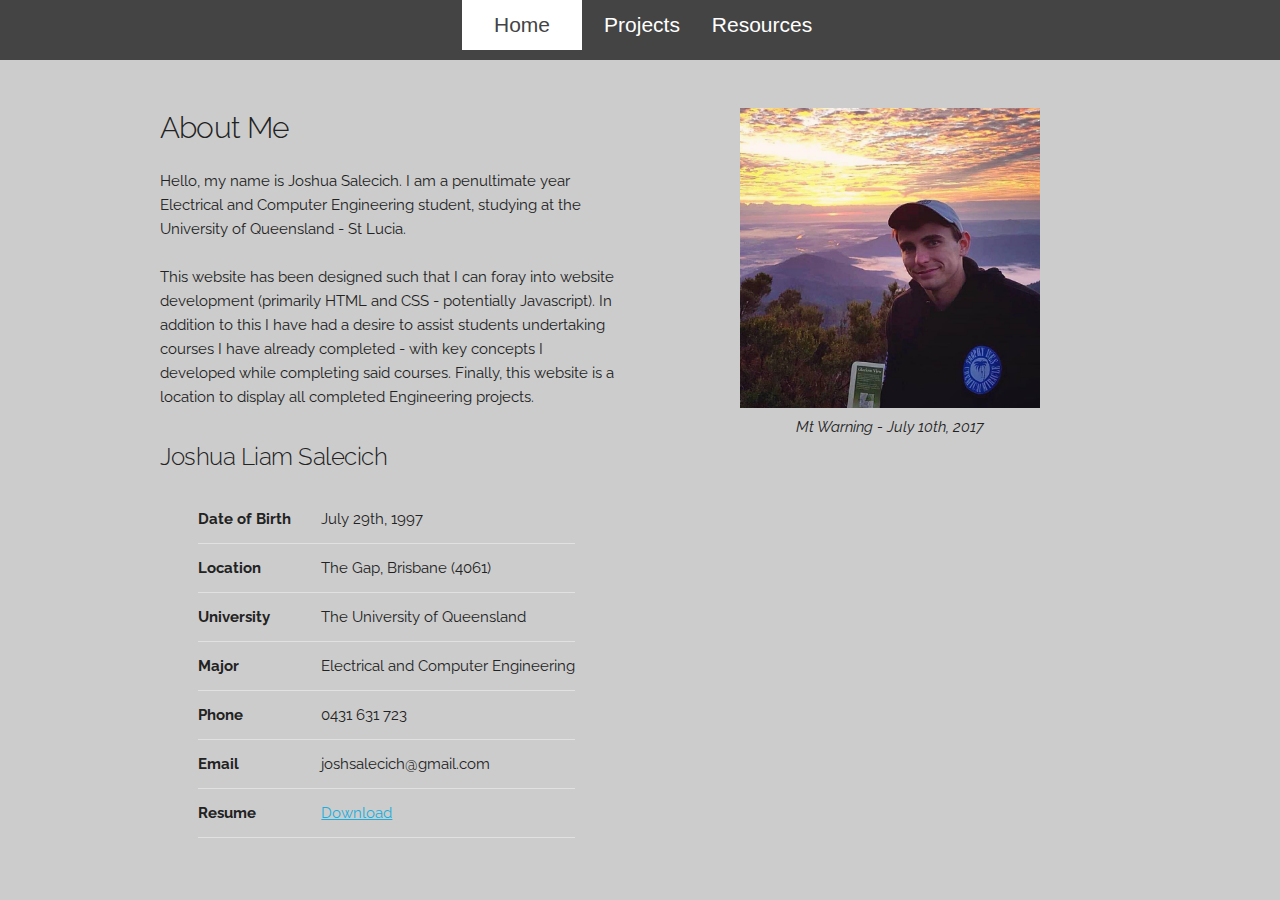
<file: index.html>
<!DOCTYPE html>
<html lang="en">
<head>

    <!-- Basic Page Needs
    –––––––––––––––––––––––––––––––––––––––––––––––––– -->
    <meta charset="utf-8">
    <title>Salecich, Joshua</title>
    <meta name="description" content="">
    <meta name="author" content="">

    <!-- Mobile Specific Metas
    –––––––––––––––––––––––––––––––––––––––––––––––––– -->
    <meta name="viewport" content="width=device-width, initial-scale=1">

    <!-- FONT
    –––––––––––––––––––––––––––––––––––––––––––––––––– -->
    <link href="//fonts.googleapis.com/css?family=Raleway:400,300,600" rel="stylesheet" type="text/css">

    <!-- CSS
    –––––––––––––––––––––––––––––––––––––––––––––––––– -->
    <link rel="stylesheet" href="css/normalize.css">
    <link rel="stylesheet" href="css/skeleton.css">
    <link rel="stylesheet" href="css/navbar.css">

    <!-- Favicon
    –––––––––––––––––––––––––––––––––––––––––––––––––– -->
    <link rel="icon" type="image/png" href="images/favicon.png">
    
    <!-- Navigation Bar
    –––––––––––––––––––––––––––––––––––––––––––––––––– -->
    
    <body class="navbar">
      <header>
        <div class="nav">
          <ul>
            <li class="home"><a class="active" href="#">Home</a></li>
            <li class="projects"><a href="projects/index.html">Projects</a></li>
            <li class="resources"><a href="#">Resources</a></li>
          </ul>
        </div>
      </header>
    </body>

</head>
    
<body>

  <!-- Primary Page Layout
  –––––––––––––––––––––––––––––––––––––––––––––––––– -->
  <div class="container">
    <div class="row">
        <div class="one-half column" style="margin-top: 5%">
            <h4>About Me</h4>
            <p>Hello, my name is Joshua Salecich. I am a penultimate year Electrical and Computer Engineering student, studying at the University of Queensland - St Lucia. <br/><br/>
                
            This website has been designed such that I can foray into website development (primarily HTML and CSS - potentially Javascript). In addition to this I have had a desire to assist students undertaking courses I have already completed - with key concepts I developed while completing said courses. Finally, this website is a location to display all completed Engineering projects.
            </p>
        </div>
        
        <div class="one-half column" style="margin-top: 5%">
            <center><img src="images/main.jpg" alt="Joshua Salecich Bio Picture" width="300" height="300"></center>
            <center><i><caption>Mt Warning - July 10th, 2017</caption></i></center>
        </div>
    </div>
            
    <div class="row">
        <h5>Joshua Liam Salecich</h5>
        <div class="column">
            <table>
                <tr>
                    <th>Date of Birth</th>
                    <td>July 29th, 1997</td>
                </tr>
                <tr>
                    <th>Location</th>
                    <td>The Gap, Brisbane (4061)</td>
                </tr>
                <tr>
                    <th>University</th>
                    <td>The University of Queensland</td>
                </tr>
                <tr>
                    <th>Major</th>
                    <td>Electrical and Computer Engineering</td>
                </tr>
                <tr>
                    <th>Phone</th>
                    <td>0431 631 723</td>
                </tr>
                <tr>
                    <th>Email</th>
                    <td>joshsalecich@gmail.com</td>
                </tr>
                <tr>
                    <th>Resume</th>
                    <td><a href="files/Joshua Salecich - Resume.pdf" download>Download</a></td>
                </tr>
            </table>
        </div>
    </div>
        
  </div>
    

<!-- End Document
  –––––––––––––––––––––––––––––––––––––––––––––––––– -->
</body>
</html>
</file>
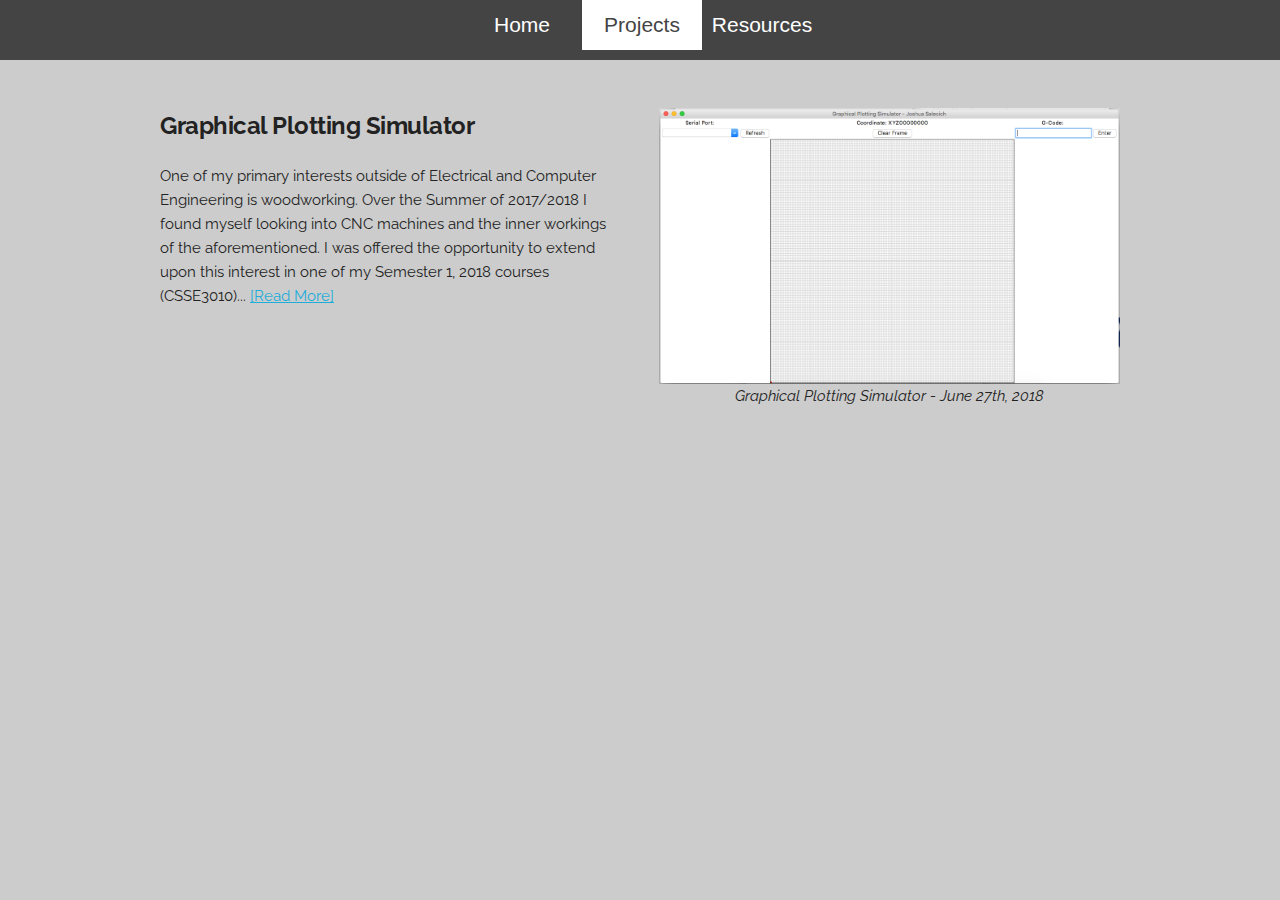
<file: projects/index.html>
<!DOCTYPE html>
<html lang="en">
<head>

    <!-- Basic Page Needs
    –––––––––––––––––––––––––––––––––––––––––––––––––– -->
    <meta charset="utf-8">
    <title>Projects</title>
    <meta name="description" content="">
    <meta name="author" content="">

    <!-- Mobile Specific Metas
    –––––––––––––––––––––––––––––––––––––––––––––––––– -->
    <meta name="viewport" content="width=device-width, initial-scale=1">

    <!-- FONT
    –––––––––––––––––––––––––––––––––––––––––––––––––– -->
    <link href="//fonts.googleapis.com/css?family=Raleway:400,300,600" rel="stylesheet" type="text/css">

    <!-- CSS
    –––––––––––––––––––––––––––––––––––––––––––––––––– -->
    <link rel="stylesheet" href="../css/normalize.css">
    <link rel="stylesheet" href="../css/skeleton.css">
    <link rel="stylesheet" href="../css/navbar.css">
    <link rel="stylesheet" href="../css/projects.css">


    <!-- Favicon
    –––––––––––––––––––––––––––––––––––––––––––––––––– -->
    <link rel="icon" type="image/png" href="../images/favicon.png">
    
    <!-- Navigation Bar
    –––––––––––––––––––––––––––––––––––––––––––––––––– -->
    
    <body class="navbar">
      <header>
        <div class="nav">
          <ul>
            <li class="home"><a href="../index.html">Home</a></li>
            <li class="projects"><a class="active" href="#">Projects</a></li>
            <li class="resources"><a href="#">Resources</a></li>
          </ul>
        </div>
      </header>
    </body>

</head>
    
<body>

  <!-- Primary Page Layout 
  –––––––––––––––––––––––––––––––––––––––––––––––––– -->
  <div class="container">
    <div class="row">
        
        <div class="one-half column" style="margin-top: 5%">
            <h5><b>Graphical Plotting Simulator</b></h5>
            <p> One of my primary interests outside of Electrical and Computer Engineering is woodworking. Over the Summer of 2017/2018 I found myself looking into CNC machines and the inner workings of the aforementioned. I was offered the opportunity to extend upon this interest in one of my Semester 1, 2018 courses (CSSE3010)...
            <a href="gps.html">[Read More]</a></p>
        </div>
        
        <div class="one-half column" style="margin-top: 5%">
            <center><img src="../images/gps_cover.png" alt="GPS Bio Picture"></center>
            <center><i><caption>Graphical Plotting Simulator - June 27th, 2018</caption></i></center>
        </div>
    </div>
  </div>
    

<!-- End Document
  –––––––––––––––––––––––––––––––––––––––––––––––––– -->
</body>
</html>
</file>
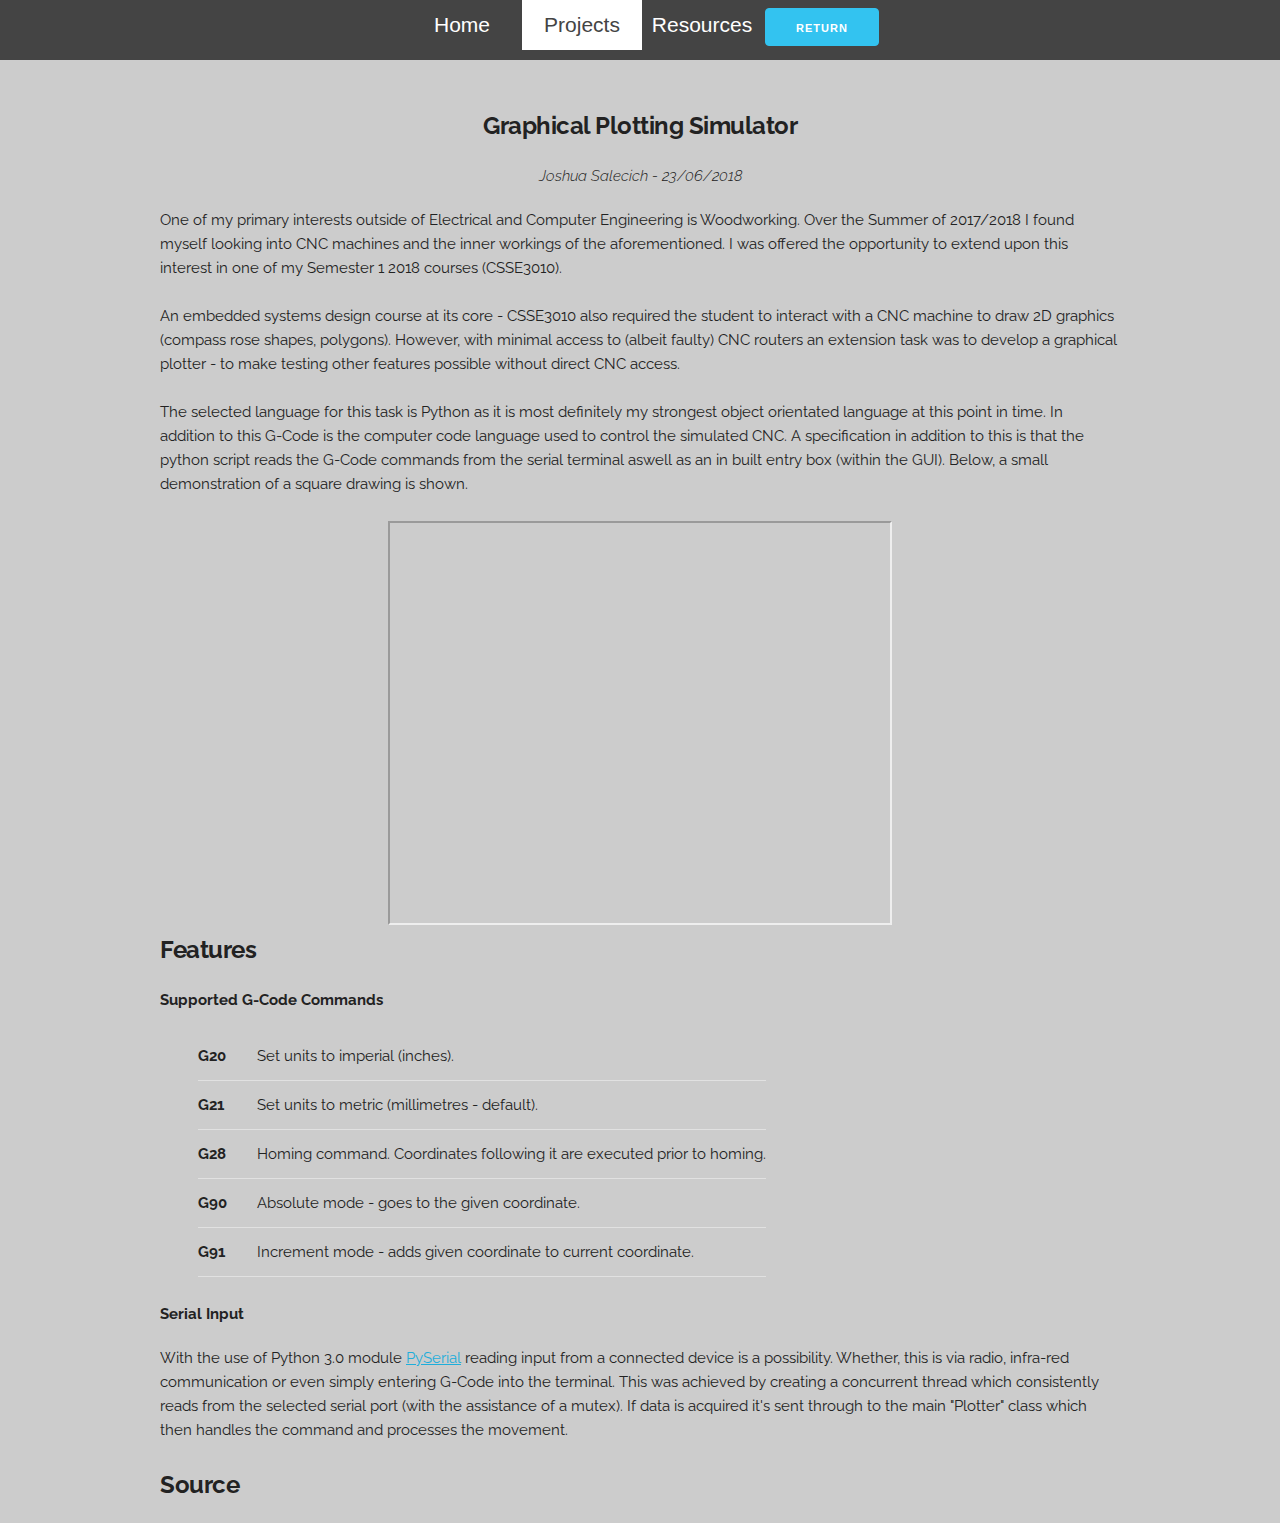
<file: projects/gps.html>
<!DOCTYPE html>
<html lang="en">
<head>

    <!-- Basic Page Needs
    –––––––––––––––––––––––––––––––––––––––––––––––––– -->
    <meta charset="utf-8">
    <title>Graphical Plotting Simulator</title>
    <meta name="description" content="">
    <meta name="author" content="">

    <!-- Mobile Specific Metas
    –––––––––––––––––––––––––––––––––––––––––––––––––– -->
    <meta name="viewport" content="width=device-width, initial-scale=1">

    <!-- FONT
    –––––––––––––––––––––––––––––––––––––––––––––––––– -->
    <link href="//fonts.googleapis.com/css?family=Raleway:400,300,600" rel="stylesheet" type="text/css">

    <!-- CSS
    –––––––––––––––––––––––––––––––––––––––––––––––––– -->
    <link rel="stylesheet" href="../css/normalize.css">
    <link rel="stylesheet" href="../css/skeleton.css">
    <link rel="stylesheet" href="../css/navbar.css">
    <link rel="stylesheet" href="../css/projects.css">

    <!-- Favicon
    –––––––––––––––––––––––––––––––––––––––––––––––––– -->
    <link rel="icon" type="image/png" href="../images/favicon.png">
    
    <!-- Navigation Bar
    –––––––––––––––––––––––––––––––––––––––––––––––––– -->
    
    <body class="navbar">
      <header>
        <div class="nav">
          <ul>
            <li class="home"><a href="../index.html">Home</a></li>
            <li class="projects"><a class="active" href="#">Projects</a></li>
            <li class="resources"><a href="#">Resources</a></li>
            <li class="return">      
                <form action="index.html">
                    <input class="button-primary" type="submit" value="Return">
                </form>
            </li>
          </ul>
        </div>
      </header>
    </body>

</head>
    
<body>

  <!-- Primary Page Layout
  –––––––––––––––––––––––––––––––––––––––––––––––––– -->
  <div class="container">
    <div class="row">
        <br/><br/>
        <center><h5><b>Graphical Plotting Simulator</b></h5>
        <h6><i>Joshua Salecich - 23/06/2018</i></h6></center>
        <p> One of my primary interests outside of Electrical and Computer Engineering is Woodworking. Over the Summer of 2017/2018 I found myself looking into CNC machines and the inner workings of the aforementioned. I was offered the opportunity to extend upon this interest in one of my Semester 1 2018 courses (CSSE3010).
        <br/><br/>
        An embedded systems design course at its core - CSSE3010 also required the student to interact with a CNC machine to draw 2D graphics (compass rose shapes, polygons). However, with minimal access to (albeit faulty) CNC routers an extension task was to develop a graphical plotter - to make testing other features possible without direct CNC access.
        <br/><br/>
        The selected language for this task is Python as it is most definitely my strongest object orientated language at this point in time. In addition to this G-Code is the computer code language used to control the simulated CNC. A specification in addition to this is that the python script reads the G-Code commands from the serial terminal aswell as an in built entry box (within the GUI). Below, a small demonstration of a square drawing is shown.
        </p>
        
        <center><iframe width="500" height="400"
                src="https://www.youtube.com/embed/LhS9wA0ZM4w">
        </iframe></center>
    </div>
      
    <div class="row">
        <h5><b>Features</b></h5>
        <h6><b>Supported G-Code Commands</b></h6>
        <div class="column">
            <table>
                <tr>
                    <th>G20</th>
                    <td>Set units to imperial (inches).</td>
                </tr>
                <tr>
                    <th>G21</th>
                    <td>Set units to metric (millimetres - default).</td>
                </tr>
                <tr>
                    <th>G28</th>
                    <td>Homing command. Coordinates following it are executed prior to homing.</td>
                </tr>
                <tr>
                    <th>G90</th>
                    <td>Absolute mode - goes to the given coordinate.</td>
                </tr>
                <tr>
                    <th>G91</th>
                    <td>Increment mode - adds given coordinate to current coordinate.</td>
                </tr>
            </table>
        </div>
        <h6><b>Serial Input</b></h6>
        <p>With the use of Python 3.0 module <a href="https://pythonhosted.org/pyserial/" target="_blank">PySerial</a> reading input from a connected device is a possibility. Whether, this is via radio, infra-red communication or even simply entering G-Code into the terminal. This was achieved by creating a concurrent thread which consistently reads from the selected serial port (with the assistance of a mutex). If data is acquired it's sent through to the main "Plotter" class which then handles the command and processes the movement.</p>
        
        <h5><b>Source</b></h5>
            <script src="https://gist.github.com/jsale26/b83f2080dfaac3d5717259bc052732dd.js"></script>
    </div>
  </div>
    
<!-- End Document
  –––––––––––––––––––––––––––––––––––––––––––––––––– -->
</body>
</html>
</file>
<file: css/skeleton.css>
/*
* Skeleton V2.0.4
* Copyright 2014, Dave Gamache
* www.getskeleton.com
* Free to use under the MIT license.
* http://www.opensource.org/licenses/mit-license.php
* 12/29/2014
*/


/* Table of contents
––––––––––––––––––––––––––––––––––––––––––––––––––
- Grid
- Base Styles
- Typography
- Links
- Buttons
- Forms
- Lists
- Code
- Tables
- Spacing
- Utilities
- Clearing
- Media Queries
*/


/* Grid
–––––––––––––––––––––––––––––––––––––––––––––––––– */
.container {
  position: relative;
  width: 100%;
  max-width: 960px;
  margin: 0 auto;
  padding: 0 20px;
  box-sizing: border-box; }
.column,
.columns {
  width: 100%;
  float: left;
  box-sizing: border-box; }

/* For devices larger than 400px */
@media (min-width: 400px) {
  .container {
    width: 85%;
    padding: 0; }
}

/* For devices larger than 550px */
@media (min-width: 550px) {
  .container {
    width: 80%; }
  .column,
  .columns {
    margin-left: 4%; }
  .column:first-child,
  .columns:first-child {
    margin-left: 0; }

  .one.column,
  .one.columns                    { width: 4.66666666667%; }
  .two.columns                    { width: 13.3333333333%; }
  .three.columns                  { width: 22%;            }
  .four.columns                   { width: 30.6666666667%; }
  .five.columns                   { width: 39.3333333333%; }
  .six.columns                    { width: 48%;            }
  .seven.columns                  { width: 56.6666666667%; }
  .eight.columns                  { width: 65.3333333333%; }
  .nine.columns                   { width: 74.0%;          }
  .ten.columns                    { width: 82.6666666667%; }
  .eleven.columns                 { width: 91.3333333333%; }
  .twelve.columns                 { width: 100%; margin-left: 0; }

  .one-third.column               { width: 30.6666666667%; }
  .two-thirds.column              { width: 65.3333333333%; }

  .one-half.column                { width: 48%; }

  /* Offsets */
  .offset-by-one.column,
  .offset-by-one.columns          { margin-left: 8.66666666667%; }
  .offset-by-two.column,
  .offset-by-two.columns          { margin-left: 17.3333333333%; }
  .offset-by-three.column,
  .offset-by-three.columns        { margin-left: 26%;            }
  .offset-by-four.column,
  .offset-by-four.columns         { margin-left: 34.6666666667%; }
  .offset-by-five.column,
  .offset-by-five.columns         { margin-left: 43.3333333333%; }
  .offset-by-six.column,
  .offset-by-six.columns          { margin-left: 52%;            }
  .offset-by-seven.column,
  .offset-by-seven.columns        { margin-left: 60.6666666667%; }
  .offset-by-eight.column,
  .offset-by-eight.columns        { margin-left: 69.3333333333%; }
  .offset-by-nine.column,
  .offset-by-nine.columns         { margin-left: 78.0%;          }
  .offset-by-ten.column,
  .offset-by-ten.columns          { margin-left: 86.6666666667%; }
  .offset-by-eleven.column,
  .offset-by-eleven.columns       { margin-left: 95.3333333333%; }

  .offset-by-one-third.column,
  .offset-by-one-third.columns    { margin-left: 34.6666666667%; }
  .offset-by-two-thirds.column,
  .offset-by-two-thirds.columns   { margin-left: 69.3333333333%; }

  .offset-by-one-half.column,
  .offset-by-one-half.columns     { margin-left: 52%; }

}


/* Base Styles
–––––––––––––––––––––––––––––––––––––––––––––––––– */
/* NOTE
html is set to 62.5% so that all the REM measurements throughout Skeleton
are based on 10px sizing. So basically 1.5rem = 15px :) */
html {
  font-size: 62.5%; }
body {
  font-size: 1.5em; /* currently ems cause chrome bug misinterpreting rems on body element */
  line-height: 1.6;
  font-weight: 400;
  font-family: "Raleway", "HelveticaNeue", "Helvetica Neue", Helvetica, Arial, sans-serif;
  color: #222; }


/* Typography
–––––––––––––––––––––––––––––––––––––––––––––––––– */
h1, h2, h3, h4, h5, h6 {
  margin-top: 0;
  margin-bottom: 2rem;
  font-weight: 300; }
h1 { font-size: 4.0rem; line-height: 1.2;  letter-spacing: -.1rem;}
h2 { font-size: 3.6rem; line-height: 1.25; letter-spacing: -.1rem; }
h3 { font-size: 3.0rem; line-height: 1.3;  letter-spacing: -.1rem; }
h4 { font-size: 2.4rem; line-height: 1.35; letter-spacing: -.08rem; }
h5 { font-size: 1.8rem; line-height: 1.5;  letter-spacing: -.05rem; }
h6 { font-size: 1.5rem; line-height: 1.6;  letter-spacing: 0; }

/* Larger than phablet */
@media (min-width: 550px) {
  h1 { font-size: 5.0rem; }
  h2 { font-size: 4.2rem; }
  h3 { font-size: 3.6rem; }
  h4 { font-size: 3.0rem; }
  h5 { font-size: 2.4rem; }
  h6 { font-size: 1.5rem; }
}

p {
  margin-top: 0; }


/* Links
–––––––––––––––––––––––––––––––––––––––––––––––––– */
a {
  color: #1EAEDB; }
a:hover {
  color: #0FA0CE; }


/* Buttons
–––––––––––––––––––––––––––––––––––––––––––––––––– */
.button,
button,
input[type="submit"],
input[type="reset"],
input[type="button"] {
  display: inline-block;
  height: 38px;
  padding: 0 30px;
  color: #555;
  text-align: center;
  font-size: 11px;
  font-weight: 600;
  line-height: 38px;
  letter-spacing: .1rem;
  text-transform: uppercase;
  text-decoration: none;
  white-space: nowrap;
  background-color: transparent;
  border-radius: 4px;
  border: 1px solid #bbb;
  cursor: pointer;
  box-sizing: border-box; }
.button:hover,
button:hover,
input[type="submit"]:hover,
input[type="reset"]:hover,
input[type="button"]:hover,
.button:focus,
button:focus,
input[type="submit"]:focus,
input[type="reset"]:focus,
input[type="button"]:focus {
  color: #333;
  border-color: #888;
  outline: 0; }
.button.button-primary,
button.button-primary,
input[type="submit"].button-primary,
input[type="reset"].button-primary,
input[type="button"].button-primary {
  color: #FFF;
  background-color: #33C3F0;
  border-color: #33C3F0; }
.button.button-primary:hover,
button.button-primary:hover,
input[type="submit"].button-primary:hover,
input[type="reset"].button-primary:hover,
input[type="button"].button-primary:hover,
.button.button-primary:focus,
button.button-primary:focus,
input[type="submit"].button-primary:focus,
input[type="reset"].button-primary:focus,
input[type="button"].button-primary:focus {
  color: #FFF;
  background-color: #1EAEDB;
  border-color: #1EAEDB; }


/* Forms
–––––––––––––––––––––––––––––––––––––––––––––––––– */
input[type="email"],
input[type="number"],
input[type="search"],
input[type="text"],
input[type="tel"],
input[type="url"],
input[type="password"],
textarea,
select {
  height: 38px;
  padding: 6px 10px; /* The 6px vertically centers text on FF, ignored by Webkit */
  background-color: #fff;
  border: 1px solid #D1D1D1;
  border-radius: 4px;
  box-shadow: none;
  box-sizing: border-box; }
/* Removes awkward default styles on some inputs for iOS */
input[type="email"],
input[type="number"],
input[type="search"],
input[type="text"],
input[type="tel"],
input[type="url"],
input[type="password"],
textarea {
  -webkit-appearance: none;
     -moz-appearance: none;
          appearance: none; }
textarea {
  min-height: 65px;
  padding-top: 6px;
  padding-bottom: 6px; }
input[type="email"]:focus,
input[type="number"]:focus,
input[type="search"]:focus,
input[type="text"]:focus,
input[type="tel"]:focus,
input[type="url"]:focus,
input[type="password"]:focus,
textarea:focus,
select:focus {
  border: 1px solid #33C3F0;
  outline: 0; }
label,
legend {
  display: block;
  margin-bottom: .5rem;
  font-weight: 600; }
fieldset {
  padding: 0;
  border-width: 0; }
input[type="checkbox"],
input[type="radio"] {
  display: inline; }
label > .label-body {
  display: inline-block;
  margin-left: .5rem;
  font-weight: normal; }


/* Lists
–––––––––––––––––––––––––––––––––––––––––––––––––– */
ul {
  list-style: circle inside; }
ol {
  list-style: decimal inside; }
ol, ul {
  padding-left: 0;
  margin-top: 0; }
ul ul,
ul ol,
ol ol,
ol ul {
  margin: 1.5rem 0 1.5rem 3rem;
  font-size: 90%; }
li {
  margin-bottom: 1rem; }


/* Code
–––––––––––––––––––––––––––––––––––––––––––––––––– */
code {
  padding: .2rem .5rem;
  margin: 0 .2rem;
  font-size: 90%;
  white-space: nowrap;
  background: #F1F1F1;
  border: 1px solid #E1E1E1;
  border-radius: 4px; }
pre > code {
  display: block;
  padding: 1rem 1.5rem;
  white-space: pre; }


/* Tables
–––––––––––––––––––––––––––––––––––––––––––––––––– */
th,
td {
  padding: 12px 15px;
  text-align: left;
  border-bottom: 1px solid #E1E1E1; }
th:first-child,
td:first-child {
  padding-left: 0; }
th:last-child,
td:last-child {
  padding-right: 0; }


/* Spacing
–––––––––––––––––––––––––––––––––––––––––––––––––– */
button,
.button {
  margin-bottom: 1rem; }
input,
textarea,
select,
fieldset {
  margin-bottom: 1.5rem; }
pre,
blockquote,
dl,
figure,
table,
p,
ul,
ol,
form {
  margin-bottom: 2.5rem; }


/* Utilities
–––––––––––––––––––––––––––––––––––––––––––––––––– */
.u-full-width {
  width: 100%;
  box-sizing: border-box; }
.u-max-full-width {
  max-width: 100%;
  box-sizing: border-box; }
.u-pull-right {
  float: right; }
.u-pull-left {
  float: left; }


/* Misc
–––––––––––––––––––––––––––––––––––––––––––––––––– */
hr {
  margin-top: 3rem;
  margin-bottom: 3.5rem;
  border-width: 0;
  border-top: 1px solid #E1E1E1; }


/* Clearing
–––––––––––––––––––––––––––––––––––––––––––––––––– */

/* Self Clearing Goodness */
.container:after,
.row:after,
.u-cf {
  content: "";
  display: table;
  clear: both; }


/* Media Queries
–––––––––––––––––––––––––––––––––––––––––––––––––– */
/*
Note: The best way to structure the use of media queries is to create the queries
near the relevant code. For example, if you wanted to change the styles for buttons
on small devices, paste the mobile query code up in the buttons section and style it
there.
*/


/* Larger than mobile */
@media (min-width: 400px) {}

/* Larger than phablet (also point when grid becomes active) */
@media (min-width: 550px) {}

/* Larger than tablet */
@media (min-width: 750px) {}

/* Larger than desktop */
@media (min-width: 1000px) {}

/* Larger than Desktop HD */
@media (min-width: 1200px) {}

th {
    text-align: left;
}
</file>
<file: css/navbar.css>
body {
  margin: 0;
  padding: 0;
  background: #ccc;
}
 
.nav ul {
  list-style: none;
  background-color: #444;
  text-align: center;
  padding: 0;
  margin: 0;
}
.nav li {
  font-family: 'Oswald', sans-serif;
  font-size: 1.2em;
  line-height: 40px;
  height: 40px;
  border-bottom: 1px solid #888;
}
 
.nav a {
  text-decoration: none;
  color: #fff;
  display: block;
  transition: .3s background-color;
}
 
.nav a:hover {
  background-color: #00ccff;
}
 
.nav a.active {
  background-color: #fff;
  color: #444;
  cursor: default;
}
 
@media screen and (min-width: 600px) {
  .nav li {
    width: 120px;
    border-bottom: none;
    height: 50px;
    line-height: 50px;
    font-size: 1.4em;
  }
 
  /* Display Inline */
  .nav li {
    display: inline-block;
    margin-right: -4px;
  }
}
</file>
<file: css/projects.css>
html, body {
    height: 100%;
    margin: 0;
    padding: 0;
}

img {
    padding: 0;
    display: block;
    margin: 0 auto;
    max-height: 100%;
    max-width: 100%;
}

.gist-data{
    height: 500px;
    overflow-y: visible;
}
</file>
